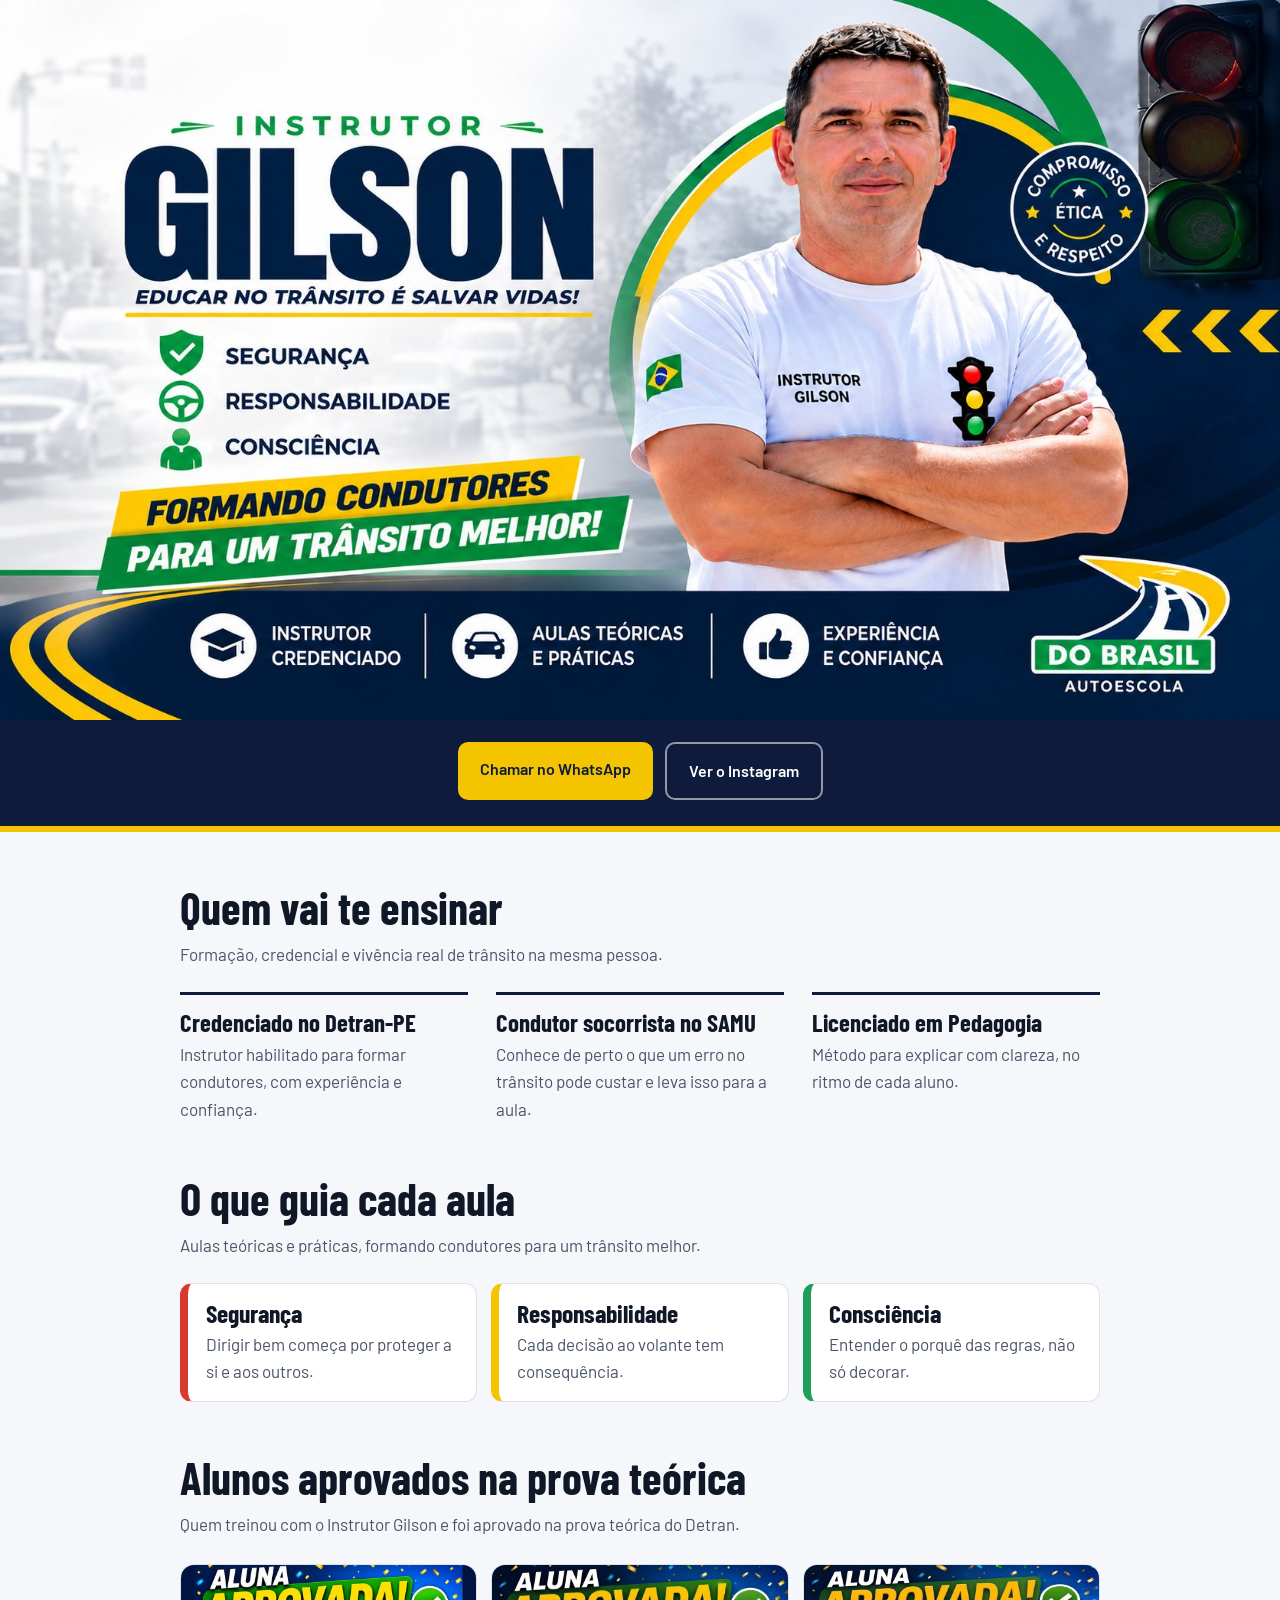
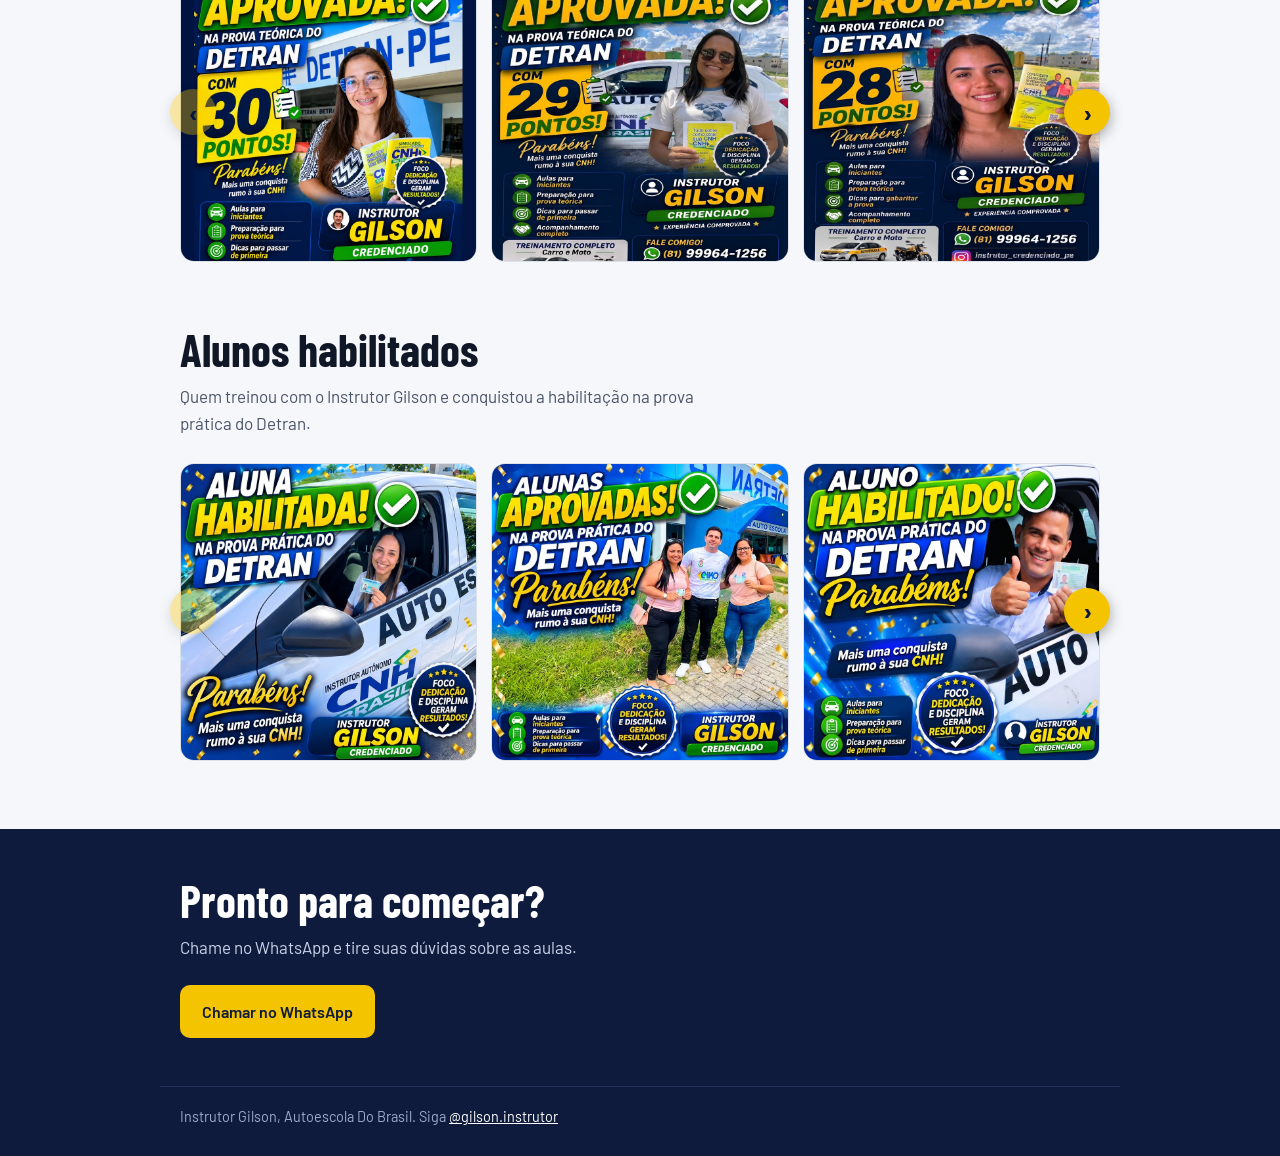
<file: index.html>
<!DOCTYPE html>

<html lang="pt-BR">
<head>
<meta charset="utf-8"/>
<meta content="width=device-width, initial-scale=1, viewport-fit=cover" name="viewport"/>
<title>Instrutor Gilson | Instrutor de trânsito credenciado Detran-PE</title>
<meta content="Instrutor de trânsito credenciado no Detran-PE. Aulas teóricas e práticas na Autoescola Do Brasil." name="description"/>
<link href="https://fonts.googleapis.com/css2?family=Barlow:wght@400;600&amp;family=Barlow+Condensed:wght@700;800&amp;display=swap" rel="stylesheet"/>


<link href="styles.css" rel="stylesheet"/></head>
<body>
<div aria-hidden="true" class="prog" id="prog"></div>
<header class="hero">
<div class="banner">
<h1 class="sr">Instrutor Gilson</h1>
<img alt="Instrutor Gilson, instrutor credenciado, de braços cruzados ao lado de um semáforo. Educar no trânsito é salvar vidas." fetchpriority="high" height="941" src="assets/image_01.jpg" width="1672"/>
<span aria-hidden="true" class="lamp r"></span><span aria-hidden="true" class="lamp y"></span><span aria-hidden="true" class="lamp g"></span>
</div>
<div class="bar">
<div class="cta">
<a class="btn p" href="#" id="wa1">Chamar no WhatsApp</a>
<a class="btn s" href="https://www.instagram.com/gilson.instrutor/" rel="noopener" target="_blank">Ver o Instagram</a>
</div>
</div>
</header>
<main class="wrap">
<section>
<h2 data-words="">Quem vai te ensinar</h2>
<p class="lead" data-words="">Formação, credencial e vivência real de trânsito na mesma pessoa.</p>
<div class="facts">
<div class="fact"><h3>Credenciado no Detran-PE</h3><p>Instrutor habilitado para formar condutores, com experiência e confiança.</p></div>
<div class="fact"><h3>Condutor socorrista no SAMU</h3><p>Conhece de perto o que um erro no trânsito pode custar e leva isso para a aula.</p></div>
<div class="fact"><h3>Licenciado em Pedagogia</h3><p>Método para explicar com clareza, no ritmo de cada aluno.</p></div>
</div>
</section>
<section>
<h2 data-words="">O que guia cada aula</h2>
<p class="lead" data-words="">Aulas teóricas e práticas, formando condutores para um trânsito melhor.</p>
<div class="vals">
<div class="val r"><h3>Segurança</h3><p>Dirigir bem começa por proteger a si e aos outros.</p></div>
<div class="val y"><h3>Responsabilidade</h3><p>Cada decisão ao volante tem consequência.</p></div>
<div class="val g"><h3>Consciência</h3><p>Entender o porquê das regras, não só decorar.</p></div>
</div>
</section>
<section>
<h2 data-words="">Alunos aprovados na prova teórica</h2>
<p class="lead" data-words="">Quem treinou com o Instrutor Gilson e foi aprovado na prova teórica do Detran.</p>
<ul class="gal">
<li><figure><button aria-label="Ampliar foto" type="button"><img alt="Aluna aprovada com 30 pontos na prova teórica do Detran-PE, em frente à sede do Detran" height="900" loading="lazy" src="assets/image_02.jpg" width="900"/></button></figure></li>
<li><figure><button aria-label="Ampliar foto" type="button"><img alt="Aluna aprovada com 29 pontos na prova teórica do Detran, ao lado do carro da autoescola" height="900" loading="lazy" src="assets/image_03.jpg" width="900"/></button></figure></li>
<li><figure><button aria-label="Ampliar foto" type="button"><img alt="Aluna aprovada com 28 pontos na prova teórica do Detran, mostrando o certificado" height="900" loading="lazy" src="assets/image_04.jpg" width="900"/></button></figure></li>
<li><figure><button aria-label="Ampliar foto" type="button"><img alt="Aluna aprovada com 27 pontos na prova teórica do Detran, ao lado do carro da autoescola" height="900" loading="lazy" src="assets/image_05.jpg" width="900"/></button></figure></li>
<li><figure><button aria-label="Ampliar foto" type="button"><img alt="Aluna aprovada com 26 pontos na prova teórica do Detran, ao lado do carro da autoescola" height="900" loading="lazy" src="assets/image_06.jpg" width="900"/></button></figure></li>
<li><figure><button aria-label="Ampliar foto" type="button"><img alt="Aluno aprovado com 24 pontos na prova teórica do Detran, mostrando o certificado" height="900" loading="lazy" src="assets/image_07.jpg" width="900"/></button></figure></li>
</ul>
</section>
<dialog class="lb" id="lb"><img alt=""/></dialog>
<section>
<h2 data-words="">Alunos habilitados</h2>
<p class="lead" data-words="">Quem treinou com o Instrutor Gilson e conquistou a habilitação na prova prática do Detran.</p>
<ul class="gal two">
<li><figure><button aria-label="Ampliar foto" type="button"><img alt="Aluna habilitada na prova prática do Detran, mostrando a CNH de dentro do carro da autoescola" height="900" loading="lazy" src="assets/image_08.jpg" width="900"/></button></figure></li>
<li><figure><button aria-label="Ampliar foto" type="button"><img alt="Alunas aprovadas na prova prática do Detran, mostrando suas CNHs em frente ao Detran" height="900" loading="lazy" src="assets/image_09.jpg" width="900"/></button></figure></li>
<li><figure><button aria-label="Ampliar foto" type="button"><img alt="Aluno habilitado na prova prática do Detran, com o polegar para cima e a CNH na mão" height="900" loading="lazy" src="assets/image_10.jpg" width="900"/></button></figure></li>
<li><figure><button aria-label="Ampliar foto" type="button"><img alt="Aluna habilitada na prova prática do Detran, mostrando a CNH de dentro do carro da autoescola" height="900" loading="lazy" src="assets/image_11.jpg" width="900"/></button></figure></li>
</ul>
</section>
</main>
<section class="final">
<div class="wrap">
<h2 data-words="">Pronto para começar?</h2>
<p data-words="">Chame no WhatsApp e tire suas dúvidas sobre as aulas.</p>
<div class="cta"><a class="btn p" href="#" id="wa2">Chamar no WhatsApp</a></div>
</div>
</section>
<footer>
<div class="wrap">
  Instrutor Gilson, Autoescola Do Brasil. Siga <a href="https://www.instagram.com/gilson.instrutor/" rel="noopener" target="_blank">@gilson.instrutor</a>
</div>
</footer>

<script defer="True" src="scripts.js"></script></body>
</html>
</file>
<file: styles.css>
:root{--navy:#0E1B3D;--yellow:#F5C400;--green:#1E9E5A;--red:#D93A2F;--bg:#F6F7FA;--ink:#101828;--muted:#4A5468;--card:#fff;--line:#DDE1EA;box-sizing:border-box;padding-top:env(safe-area-inset-top,0px);padding-bottom:env(safe-area-inset-bottom,0px);background:var(--navy);color-scheme:light dark}
@media (prefers-color-scheme:dark){:root:not([data-theme="light"]){--bg:#0A1226;--ink:#EEF1F8;--muted:#A9B3C7;--card:#111C3A;--line:#24325A}}
:root[data-theme="dark"]{--bg:#0A1226;--ink:#EEF1F8;--muted:#A9B3C7;--card:#111C3A;--line:#24325A}
html{scroll-padding-top:env(safe-area-inset-top,0px)}
*,*::before,*::after{box-sizing:border-box}
body{margin:0;background:var(--bg);color:var(--ink);font:400 17px/1.6 "Barlow",system-ui,-apple-system,"Segoe UI",sans-serif}
.wrap{max-width:960px;margin:0 auto;padding:0 20px}
h1,h2,h3{font-family:"Barlow Condensed","Arial Narrow",Impact,sans-serif;line-height:1.05;margin:0}
.hero{background:var(--navy);color:#fff;border-bottom:6px solid var(--yellow)}
.banner{position:relative;max-width:1600px;margin:0 auto;line-height:0}
.banner img{display:block;width:100%;height:auto}
.sr{position:absolute;width:1px;height:1px;overflow:hidden;clip:rect(0 0 0 0);white-space:nowrap}
.lamp{position:absolute;left:93.4%;width:6.4%;aspect-ratio:1;transform:translate(-50%,-50%);border-radius:50%;background:rgba(6,10,22,.84)}
.lamp.r{top:7.2%;animation:lr 3.6s steps(1,end) infinite}
.lamp.y{top:19.7%;animation:ly 3.6s steps(1,end) infinite}
.lamp.g{top:31.2%;animation:lg 3.6s steps(1,end) infinite}
@keyframes lr{0%{background:rgba(6,10,22,0);box-shadow:0 0 2.5vw .6vw rgba(255,40,30,.8)}33%{background:rgba(6,10,22,.84);box-shadow:none}}
@keyframes ly{0%{background:rgba(6,10,22,.84);box-shadow:none}33%{background:rgba(6,10,22,0);box-shadow:0 0 2.5vw .6vw rgba(255,170,0,.8)}66%{background:rgba(6,10,22,.84);box-shadow:none}}
@keyframes lg{0%{background:rgba(6,10,22,.84);box-shadow:none}66%{background:rgba(6,10,22,0);box-shadow:0 0 2.5vw .6vw rgba(40,220,100,.8)}}
@media (prefers-reduced-motion:reduce){.lamp{animation:none!important}.lamp.g{background:rgba(6,10,22,0);box-shadow:0 0 2.5vw .6vw rgba(40,220,100,.8)}}
.bar{padding:22px 20px 26px}
.bar .cta{margin-top:0;justify-content:center}
.cta{display:flex;flex-wrap:wrap;gap:12px;margin-top:24px}
.btn{display:inline-block;padding:14px 22px;border-radius:10px;font-weight:600;text-decoration:none;font-size:1rem}
.btn.p{background:var(--yellow);color:var(--navy)}
.btn.s{border:2px solid rgba(255,255,255,.55);color:#fff}
.btn:focus-visible{outline:3px solid #fff;outline-offset:3px}
section{padding:52px 0 0}
h2{font-weight:700;font-size:clamp(2rem,7vw,2.8rem)}
.lead{color:var(--muted);margin:10px 0 24px;max-width:56ch}
.facts{display:grid;gap:0;border-top:1px solid var(--line)}
.fact{padding:18px 0;border-bottom:1px solid var(--line)}
.fact h3{font-size:1.55rem;font-weight:700}
.fact p{margin:6px 0 0;color:var(--muted);max-width:60ch}
.vals{display:grid;gap:14px}
.val{background:var(--card);border:1px solid var(--line);border-left-width:8px;border-radius:12px;padding:16px 18px}
.val h3{font-size:1.6rem;font-weight:700}
.val p{margin:4px 0 0;color:var(--muted)}
.val.r{border-left-color:var(--red)}.val.y{border-left-color:var(--yellow)}.val.g{border-left-color:var(--green)}
.final{margin-top:56px;background:var(--navy);color:#fff;padding:48px 0}
.final h2{color:#fff}
.final p{color:#C9D2E8;margin:10px 0 0}
footer{background:var(--navy);color:#9EABC9;padding:0 0 28px;font-size:.9rem}
footer .wrap{border-top:1px solid #24325A;padding-top:18px}
footer a{color:#fff}
@media (min-width:760px){
 .vals{grid-template-columns:repeat(3,1fr)}
 .facts{grid-template-columns:repeat(3,1fr);border-top:0;gap:28px}
 .fact{border:0;border-top:3px solid var(--navy);padding:14px 0 0}
}
@media (min-width:760px) and (prefers-color-scheme:dark){:root:not([data-theme="light"]) .fact{border-top-color:var(--yellow)}}
.prog{position:fixed;top:env(safe-area-inset-top,0px);left:0;width:100%;height:4px;background:var(--yellow);transform-origin:0 50%;transform:scaleX(0);z-index:20}
@media (prefers-reduced-motion:no-preference){
.js .rv{opacity:0;transform:translateY(28px);transition:opacity .7s ease,transform .7s ease;transition-delay:calc(var(--d,0)*140ms)}
.js .rv.in{opacity:1;transform:none}
.js [data-words] .w{display:inline-block;opacity:0;transform:translateY(.7em);transition:opacity .5s ease,transform .5s ease;transition-delay:calc(var(--i)*70ms)}
.js [data-words].in .w{opacity:1;transform:none}
.banner{animation:rise 1.1s ease both}
@keyframes rise{from{opacity:0;transform:scale(1.03)}to{opacity:1;transform:none}}
.bar .btn.p{animation:pulse 2.6s ease-in-out 1.6s infinite}
@keyframes pulse{0%,100%{box-shadow:0 0 0 0 rgba(245,196,0,.55)}50%{box-shadow:0 0 0 12px rgba(245,196,0,0)}}
.btn{transition:transform .2s ease}
.btn:hover{transform:translateY(-3px)}
}
.gal{display:flex;gap:14px;margin:0;padding:2px 0 12px;list-style:none;overflow-x:auto;overflow-y:hidden;scroll-snap-type:x mandatory;overscroll-behavior-x:contain;scrollbar-width:thin;scrollbar-color:var(--yellow) transparent;-webkit-overflow-scrolling:touch}
.gal li{flex:0 0 78%;scroll-snap-align:start}
@media (min-width:560px){.gal li{flex-basis:calc((100% - 14px)/2)}}
@media (min-width:900px){.gal li{flex-basis:calc((100% - 28px)/3)}}
.gal figure{margin:0}
.gal button{display:block;width:100%;padding:0;border:0;background:none;cursor:zoom-in;border-radius:14px;overflow:hidden;line-height:0}
.gal img{display:block;width:100%;height:auto;aspect-ratio:1/1;object-fit:cover;border-radius:14px;border:1px solid var(--line)}
dialog.lb{border:0;padding:0;background:transparent;width:min(96vw,760px);max-width:none}
dialog.lb::backdrop{background:rgba(5,10,25,.86)}
dialog.lb img{display:block;width:100%;height:auto;border-radius:14px}
@media (prefers-reduced-motion:no-preference){.js .gal li.rv{transform:none}}
.gal img{-webkit-user-drag:none;user-select:none}
.gal.dragging{scroll-snap-type:none}
.gal.dragging button{cursor:grabbing}
.gwrap{position:relative}
.gbtn{display:none;position:absolute;top:calc(50% - 6px);transform:translateY(-50%);width:46px;height:46px;border-radius:50%;border:0;background:var(--yellow);color:var(--navy);font:700 1.7rem/1 'Barlow',sans-serif;cursor:pointer;z-index:2;box-shadow:0 4px 14px rgba(0,0,0,.35)}
.gbtn:disabled{opacity:.35;cursor:default}
.gbtn:focus-visible{outline:3px solid var(--navy);outline-offset:2px}
.gprev{left:-10px}.gnext{right:-10px}
@media (hover:hover) and (min-width:900px){.gbtn{display:block}}
</file>
